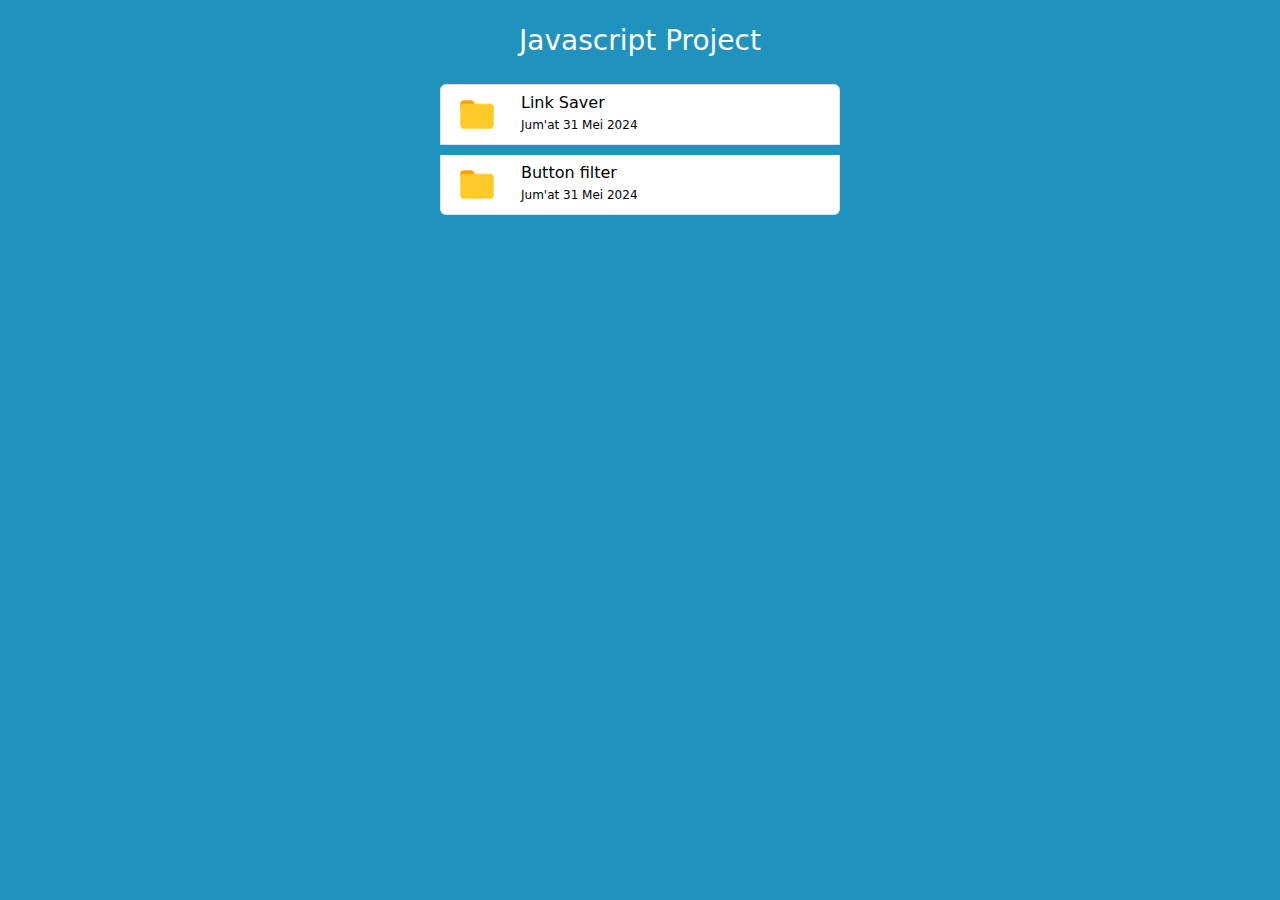
<file: index.html>
<!DOCTYPE html>
<html lang="en">
  <head>
    <meta charset="UTF-8" />
    <meta name="viewport" content="width=device-width, initial-scale=1.0" />
    <title>Javascript Project</title>
    <link
      href="https://cdn.jsdelivr.net/npm/bootstrap@5.3.3/dist/css/bootstrap.min.css"
      rel="stylesheet"
      integrity="sha384-QWTKZyjpPEjISv5WaRU9OFeRpok6YctnYmDr5pNlyT2bRjXh0JMhjY6hW+ALEwIH"
      crossorigin="anonymous"
    />
    <link rel="stylesheet" href="src/css/index.css">
  </head>
  <body>
    <div class="container">
        <h3 class="text-center mt-4 text-white">Javascript Project</h3>
        <div class="container d-flex justify-content-center">

            <ul class="list-group mt-2 text-white">
              <li class="list-group-item d-flex justify-content-between align-content-center">
                <a href="link-saver/index.html" style="text-decoration: none; color: black;">
                  <div class="d-flex flex-row">
                      <img src="src/img/folder-invoices.png" class="me-4" width="40" />
                      <div class="ml-2">
                          <h6 class="mb-0">Link Saver</h6>
                          <div class="about">
                              <span>Jum'at 31 Mei 2024</span>
                          </div>
                      </div>
                  </div>
                </a>
              </li>  
              
              <li class="list-group-item d-flex justify-content-between align-content-center">
                <a href="button-filter/index.html" style="text-decoration: none; color: black;">
                  <div class="d-flex flex-row">
                      <img src="src/img/folder-invoices.png"  class="me-4" width="40" />
                      <div class="ml-2">
                          <h6 class="mb-0">Button filter</h6>
                          <div class="about">
                              <span>Jum'at 31 Mei 2024</span>
                          </div>
                      </div>
                  </div>
                </a>
              </li>  
            </ul>
            
            </div>
    </div>

    <script src="https://cdn.jsdelivr.net/npm/bootstrap@5.3.3/dist/js/bootstrap.bundle.min.js" integrity="sha384-YvpcrYf0tY3lHB60NNkmXc5s9fDVZLESaAA55NDzOxhy9GkcIdslK1eN7N6jIeHz" crossorigin="anonymous"></script>
</body>
  </body>
</html>
</file>
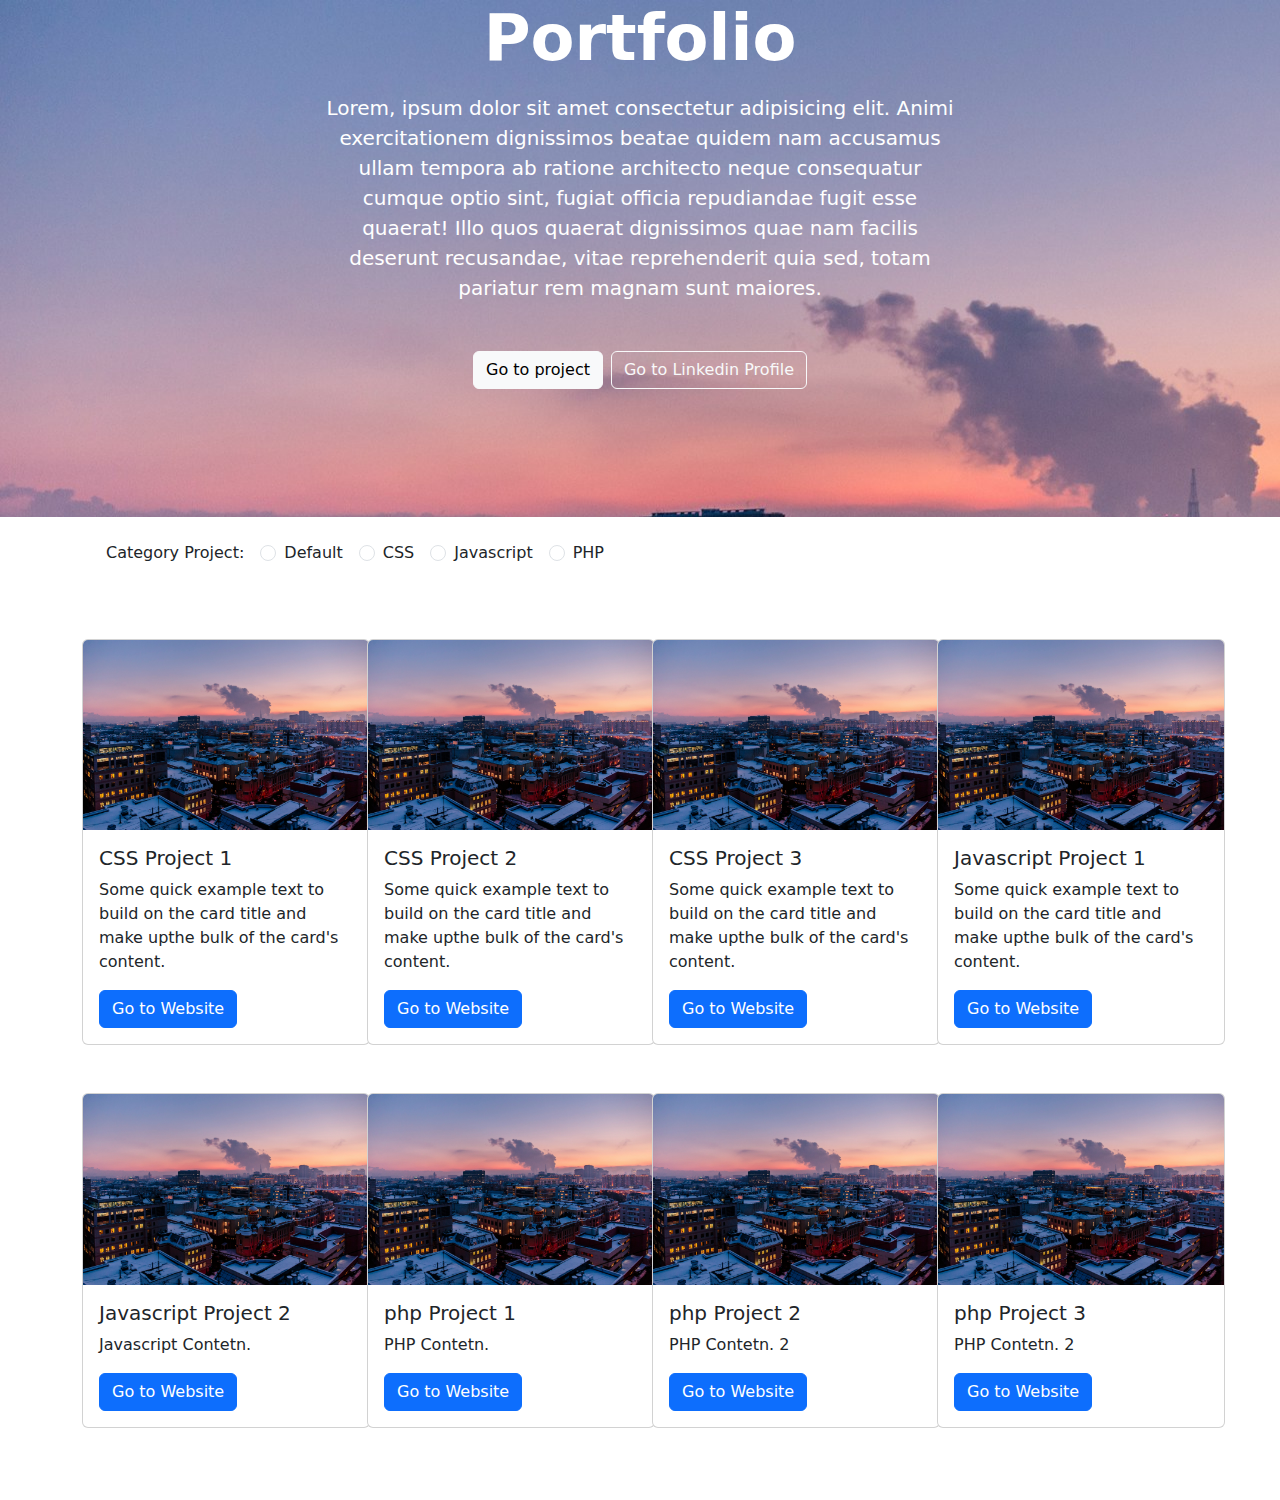
<file: button-filter/index.html>
<!DOCTYPE html>
<html lang="en">
  <head>
    <meta charset="utf-8" />
    <meta name="viewport" content="width=device-width, initial-scale=1" />
    <title>Portfolio</title>
    <link
      href="https://cdn.jsdelivr.net/npm/bootstrap@5.3.3/dist/css/bootstrap.min.css"
      rel="stylesheet"
      integrity="sha384-QWTKZyjpPEjISv5WaRU9OFeRpok6YctnYmDr5pNlyT2bRjXh0JMhjY6hW+ALEwIH"
      crossorigin="anonymous"
    />
  </head>
  <body>
    <!-- Hero 1 - Bootstrap Brain Component -->
    <section
      class="bsb-hero-1 px-3 bsb-overlay bsb-hover-pull"
      style="
        background-image: url('./assets/img/hero-img-1.jpg');
        padding-bottom: 10%;
      "
    >
      <div class="container">
        <div class="row justify-content-md-center">
          <div
            class="col-12 col-md-11 col-lg-9 col-xl-7 col-xxl-6 text-center text-white"
          >
            <h1 class="display-3 fw-bold mb-3">Portfolio</h1>
            <p class="lead mb-5">
              Lorem, ipsum dolor sit amet consectetur adipisicing elit. Animi
              exercitationem dignissimos beatae quidem nam accusamus ullam
              tempora ab ratione architecto neque consequatur cumque optio sint,
              fugiat officia repudiandae fugit esse quaerat! Illo quos quaerat
              dignissimos quae nam facilis deserunt recusandae, vitae
              reprehenderit quia sed, totam pariatur rem magnam sunt maiores.
            </p>
            <div class="d-grid gap-2 d-sm-flex justify-content-sm-center">
              <a href="#content" class="btn bsb-btn-3xl btn-light gap-3">
                Go to project
              </a>
              <a
                href="https://www.linkedin.com/in/zaidan-fathan-64b847218/"
                class="btn bsb-btn-3xl btn-outline-light"
                target="_blank"
              >
                Go to Linkedin Profile
              </a>
            </div>
          </div>
        </div>
      </div>
    </section>
    <div class="container my-4">
      <div class="d-flex">
        <div class="form-check form-check-inline">
          <label class="form-check-label">Category Project: </label>
        </div>
        <div class="form-check form-check-inline">
          <input
            class="form-check-input"
            type="radio"
            name="radioFilter"
            id="category"
            value="none"
          />
          <label class="form-check-label" for="inlineRadio1">Default</label>
        </div>
        <div class="form-check form-check-inline">
          <input
            class="form-check-input"
            type="radio"
            name="radioFilter"
            id="category"
            value="css"
          />
          <label class="form-check-label text-nowrap" for="inlineRadio2"
            >CSS</label
          >
        </div>
        <div class="form-check form-check-inline">
          <input
            class="form-check-input"
            type="radio"
            name="radioFilter"
            id="category"
            value="javascript"
          />
          <label class="form-check-label text-nowrap" for="inlineRadio2"
            >Javascript</label
          >
        </div>
        <div class="form-check form-check-inline">
          <input
            class="form-check-input"
            type="radio"
            name="radioFilter"
            id="category"
            value="php"
          />
          <label class="form-check-label text-nowrap" for="inlineRadio2"
            >PHP</label
          >
        </div>
      </div>
    </div>
    <div class="container my-5" id="content">
      <div class="row" id="card-row"></div>
    </div>

    <script src="index.js"></script>
    <script
      src="https://cdn.jsdelivr.net/npm/bootstrap@5.3.3/dist/js/bootstrap.bundle.min.js"
      integrity="sha384-YvpcrYf0tY3lHB60NNkmXc5s9fDVZLESaAA55NDzOxhy9GkcIdslK1eN7N6jIeHz"
      crossorigin="anonymous"
    ></script>
  </body>
</html>
</file>
<file: src/css/index.css>
body {
  background: #2092be;
}

.list-group {
  width: 400px !important;
}

.list-group-item {
  margin-top: 10px;
  border-radius: none;
  background: #ffffff;
  cursor: pointer;
  transition: all 0.3s ease-in-out;
}

.list-group-item:hover {
  transform: scaleX(1.1);
}

.check {
  opacity: 0;
  transition: all 0.6s ease-in-out;
}

.list-group-item:hover .check {
  opacity: 1;
}

.about span {
  font-size: 12px;
  margin-right: 10px;
}

input[type="checkbox"] {
  position: relative;
  cursor: pointer;
}
input[type="checkbox"]:before {
  content: "";
  display: block;
  position: absolute;
  width: 20px;
  height: 20px;
  top: 0px;
  left: 0;
  border: 1px solid #10a3f9;
  border-radius: 3px;
  background-color: white;
}
input[type="checkbox"]:checked:after {
  content: "";
  display: block;
  width: 7px;
  height: 12px;
  border: solid #007bff;
  border-width: 0 2px 2px 0;
  -webkit-transform: rotate(45deg);
  -ms-transform: rotate(45deg);
  transform: rotate(45deg);
  position: absolute;
  top: 2px;
  left: 6px;
}

input[type="checkbox"]:checked + .check {
  opacity: 1;
}
</file>
